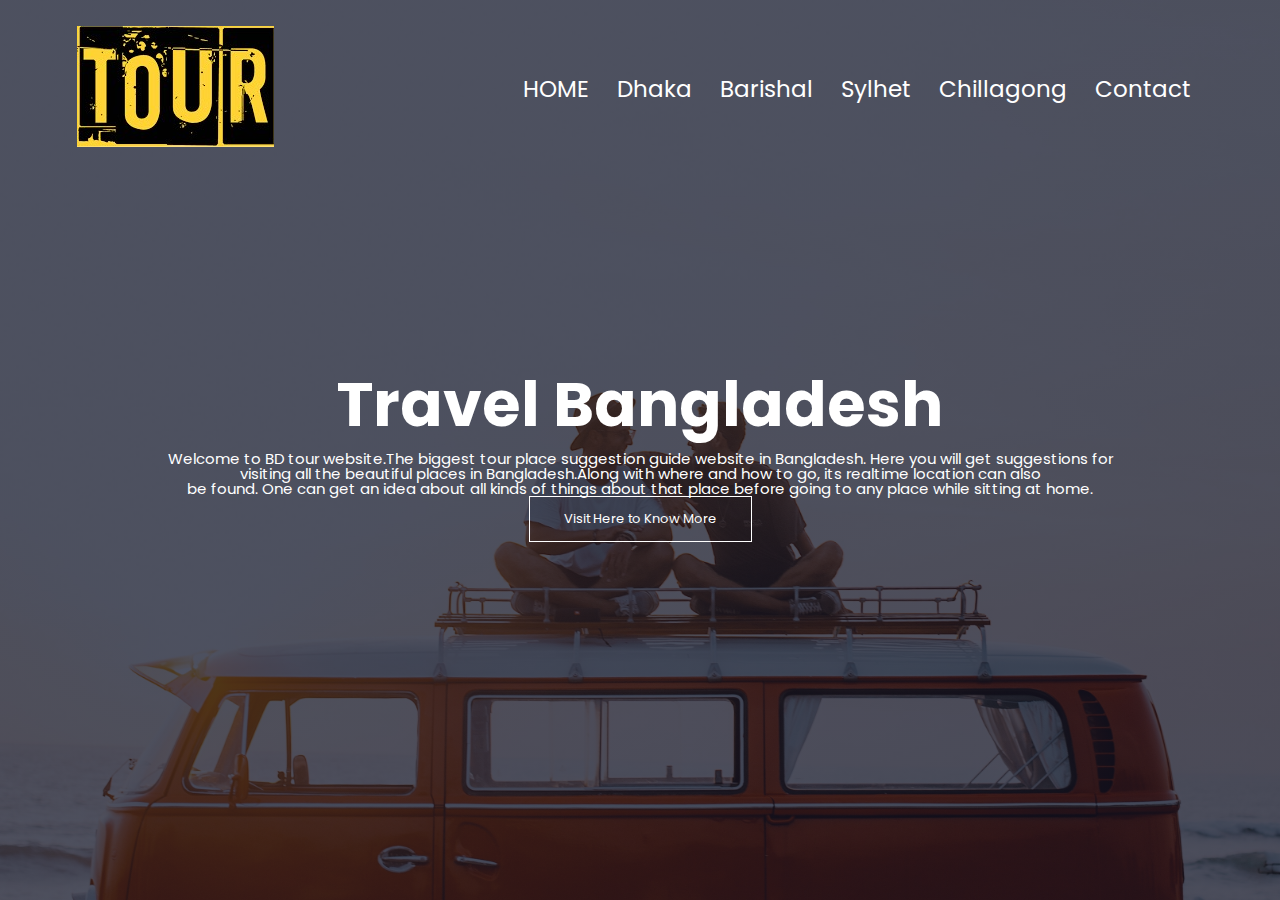
<file: Software Project 1/index.html>
<!DOCTYPE html>
	<html>
	<head>
		<meta name="viewport" content="width=device-width, initial-scale=1.0">
		<title>Tour Guide Website</title>
       <link rel="stylesheet" href="style.css">
        
      <link rel="preconnect" href="https://fonts.googleapis.com">
<link rel="preconnect" href="https://fonts.gstatic.com" crossorigin>
<link href="https://fonts.googleapis.com/css2?family=Poppins:wght@200;300;400;600;700&display=swap" rel="stylesheet">
        
	</head>
	<body>
        
	<section class="header">
		<nav>
           <a href="index.html"> <img src="images/logo1.jpg">
               </a>
            <div class="nav-links">
                <ul>
                    <li> <a href="">HOME</a></li>
                    <li> <a href="">Dhaka</a></li>
                    <li> <a href="">Barishal</a></li>
                    <li> <a href="">Sylhet</a></li>
                    <li> <a href="">Chillagong</a></li>
                    <li> <a href="">Contact</a></li>

                </ul>
            </div>
        </nav> 
<div class="text-box">
    <h1>Travel Bangladesh</h1>
    <p>Welcome to BD tour website.The biggest tour place suggestion guide website in Bangladesh.  Here you will get suggestions for<br>visiting all the beautiful places in Bangladesh.Along with where and how to go, its realtime location can also<br>be found.  One can get an idea about all kinds of things about that place before going to any place while sitting at home.
        
    </p>
    <a href="" class="hero-btn">Visit Here to Know More</a>
    
    
        </div>      
         
        <section>
        <!------- Dhaka --------->
     <section class="HOME">

         
         
            </section>   
        
        
        </section>
        
    </section>
	</body>
	</html>
</file>
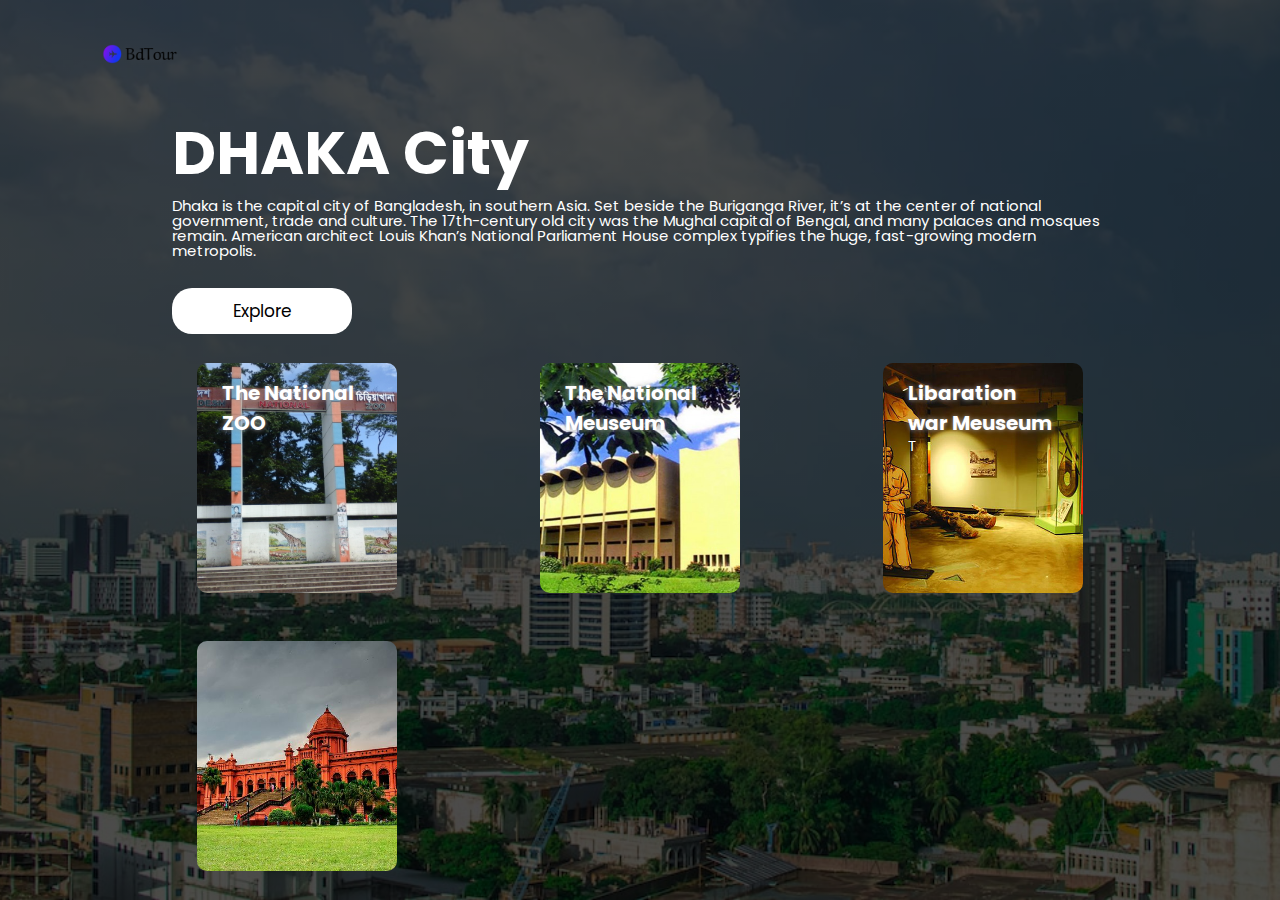
<file: dhaka.html>
<html>
	<head>
		<meta name="viewport" content="width=device-width, initial-scale=1.0">
		<title>Dhaka City</title>
       <link rel="stylesheet" href="style.css">
        
      <link rel="preconnect" href="https://fonts.googleapis.com">
<link rel="preconnect" href="https://fonts.gstatic.com" crossorigin>
<link href="https://fonts.googleapis.com/css2?family=Poppins:wght@200;300;400;600;700&display=swap" rel="stylesheet">
        
	</head>
<body>
    <div class="DhakaPlace">
      <div class="navbar">
          <img src="images/de.png" class="logo">
          <nav>   
          </nav>
        </div>
        
        <div class="row">
        <div  class="column">
            <h1>DHAKA City</h1>
            <p>
            Dhaka is the capital city of Bangladesh, in southern Asia. Set beside the Buriganga River, it’s at the center of national government, trade and culture. The 17th-century old city was the Mughal capital of Bengal, and many palaces and mosques remain. American architect Louis Khan’s National Parliament House complex typifies the huge, fast-growing modern metropolis.
            </p>
            
            <button type="button">Explore</button>
            </div>
            
                
                
                <div class="col">
                    <div class="card  card1">
                <h5>The National ZOO</h5>
                <p>
                        
                        </p>
                    
                </div> 
                </div>
            
            
               <div class="col">
                    <div class="card card2">
                <h5>The National Meuseum</h5>
                <p>
                        
                        </p>
                    
                </div> 
                </div>
            
            
            
            
               <div class="col">
                    <div class="card  card3">
                <h5>Libaration war Meuseum</h5>
                <p>T
                        
                        
                        </p>
                    
                </div> 
                </div>
            
            
            
            
               <div class="col">
          <a href="Ahsan Monjil.html" class="card card4">
            <h5 style="color: white;"></h5>
          </a>
        </div>
                   
    
</body>
</html>
</file>
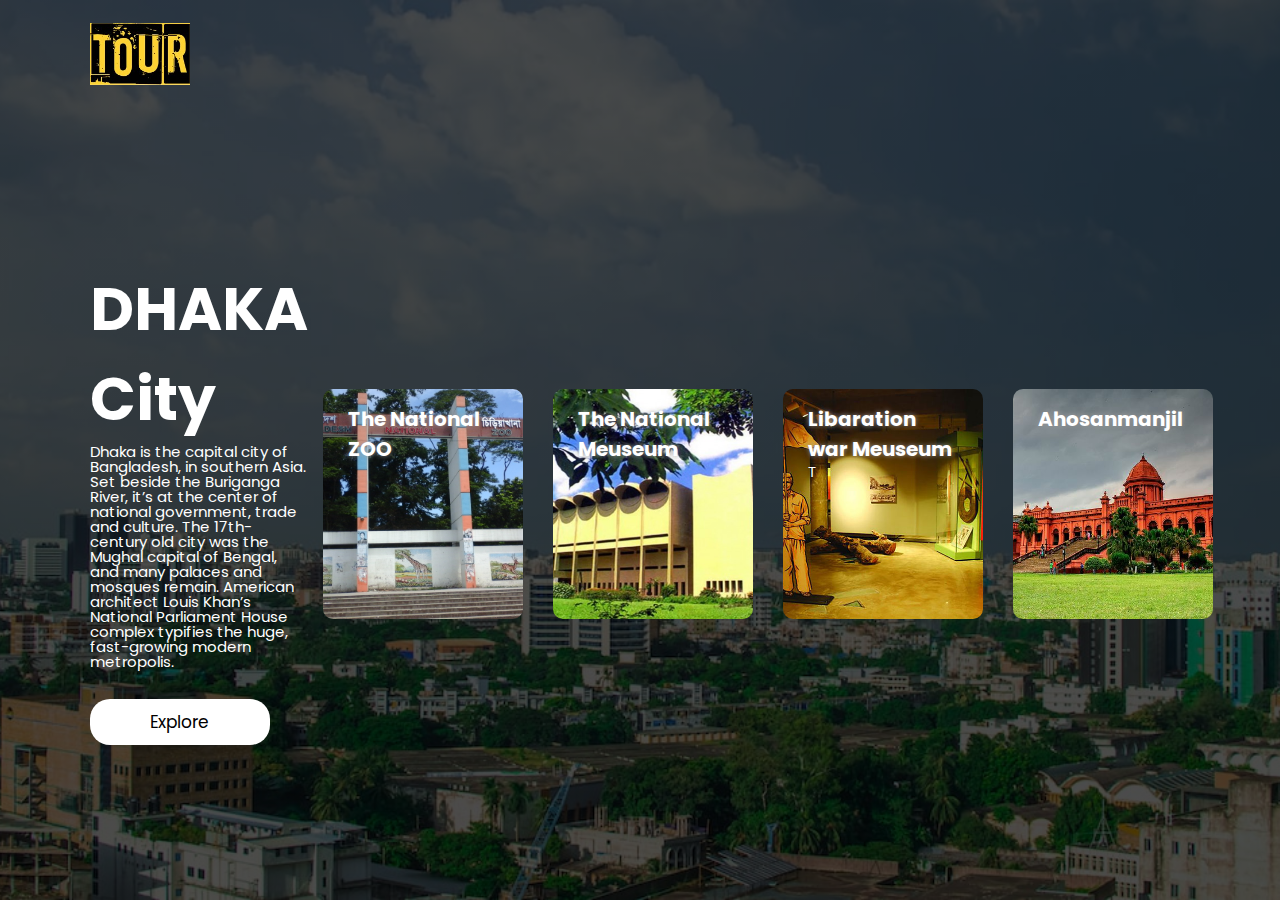
<file: Software Project 1/dhaka.html>
<html>
	<head>
		<meta name="viewport" content="width=device-width, initial-scale=1.0">
		<title>Dhaka City</title>
       <link rel="stylesheet" href="style.css">
        
      <link rel="preconnect" href="https://fonts.googleapis.com">
<link rel="preconnect" href="https://fonts.gstatic.com" crossorigin>
<link href="https://fonts.googleapis.com/css2?family=Poppins:wght@200;300;400;600;700&display=swap" rel="stylesheet">
        
	</head>
<body>
    <div class="DhakaPlace">
      <div class="navbar">
          <img src="images/logo1.jpg" class="logo">
          <nav>   
          </nav>
        </div>
        
        <div class="row">
        <div  class="column">
            <h1>DHAKA City</h1>
            <p>
            Dhaka is the capital city of Bangladesh, in southern Asia. Set beside the Buriganga River, it’s at the center of national government, trade and culture. The 17th-century old city was the Mughal capital of Bengal, and many palaces and mosques remain. American architect Louis Khan’s National Parliament House complex typifies the huge, fast-growing modern metropolis.
            </p>
            
            <button type="button">Explore</button>
            </div>
            
                
                
                <div class="col">
                    <div class="card  card1">
                <h5>The National ZOO</h5>
                <p>
                        
                        </p>
                    
                </div> 
                </div>
            
            
               <div class="col">
                    <div class="card card2">
                <h5>The National Meuseum</h5>
                <p>
                        
                        </p>
                    
                </div> 
                </div>
            
            
            
            
               <div class="col">
                    <div class="card  card3">
                <h5>Libaration war Meuseum</h5>
                <p>T
                        
                        
                        </p>
                    
                </div> 
                </div>
            
            
            
            
               <div class="col">
                    <div class="card  card4">
                <h5>Ahosanmanjil</h5>
                
                    
                </div> 
                </div>
                
            
                
                
                       
            
            </div>
            </div>      
    
</body>
</html>
</file>
<file: Software Project 1/style.css>
*{
	margin :0;
	padding: 0;
    font-family: 'Poppins', sans-serif;
}
.header{
	min-height: 100vh;
	width: 100%;
    background-image: linear-gradient(rgba(4, 9, 30, 0.7),rgba(4, 9, 30, 0.7)),url(images/Background.jpg);
    background-position: center;
    background-size: cover;
    position: realtive;
}

nav{
    display: flex;
    padding: 2% 6%;
    justify-content: space-between;
    align-items: center;
}
nav img{
    width ;150px;
    
}
.nav-links{
    flex; 1;
    text-align: right;
}
.nav-links ul li{
    list-style: none;
    display: inline-block;
    padding: 8px 12px;
    position: relative;
}
.nav-links ul li a{
    color: #fff; 
    text-decoration: none;
    font-size: 23px;
}

.nav-links ul li::after{
    content: '';
    width: 0%;
    height: 2px;
    background: #f44336;
    display: block;
    margin: auto;
    transition: 0.05s;
}

.nav-links ul li:hover::after{
    width: 100%; 
}

.text-box{
    width: 90%; color: #fff;  position: absolute; top: 50%; left:50%; transform: translate(-50%,-50%);
    text-align:center;
}

.text-box h1{
    font-size: 62px;
}

>text-box p{
    margin: 10px 0 40px;
    font-size: 14px;
    color:#fff; 
}


.hero-btn{
    display: inline-block;
    text-decoration: none;
    color: #fff;
    border: 1px solid #fff;
    padding: 12px 34px;
    font-size: 13px;
    background: transparent;
    position: relative;
    cursor: pointer;
}

.hero-btn:hover{
    border: 1px solid #f44336;
    background: #ffffe0;
    transition: 1s;
}

@media(max-width: 700px){
    .text-box h1 {
        font-size: 62px ;
    } 
    .nav-links ul li{
        display: block;
    }
    .nav-links {
        position: absolute;
        background:#f44336;
        height: 100vh;
        width: 200px;
        top: 0;
        right: 0;
        text-align: left;
        z-index: 2;
    }
}


/*----- Offer -----*/
.HOME{
    width: 80%;
    margin: auto;
    text-align: center;
    padding-top: 100px;
}

.DhakaPlace{
	height: 100vh;
	width: 100%;
    background-image: linear-gradient(rgba(0, 0, 0, 0.7),rgba(0, 0, 0, 0.7)),url(images/d.jpeg);
    background-position: center;
    background-size: cover;
    padding-left: 7%;
    padding-right: 7%;
    box-sizing:border-box;
}

.navbar{
    height: 12%;
    display: flex;
    align-items:center;
    
}
.logo{
    width: 100px;
    cursor: 50px;
    cursor: pointer;  
}

.row{
    display: flex ;
    height: 88%;
    align-items: center;
}
h1{
   color: #Fff;
    font-size: 60px;
}

p{
    color: #Fff;
    font-size: 15px;
    line-height: 15px;
}

button{
    width: 180px;
    color:#000;
    font-size: 17px;
    padding: 10px;
    background: #fff;
    border: 0;
    border-radius: 20px;
    outline: none;
    margin-top: 30px;
}



.card{
    width: 200px;
    height:  230px ;
    display: inline-block;
    border-radius: 10px;
    padding: 15px 25px;
    box-sizing: border-box;
    cursor: pointer;
    margin: 10px 15px;
      
    background-position: center;
    background-size: cover;
    transition: transform 0.5s;
    
}


.card:hover{
   transform: translateY(-10px);
}

.card1{
    background-image: url(images/zoo.jpg);
}

.card2{
    background-image: url(images/meusum.jpg);
}

.card3{
    background-image: url(images/libaration%20museum.jpeg);
}


.card4{
    background-image: url(images/Ahosanmonjil.jpg);
}


h5{
    color: #fff;
    font-size: 20px;
    text-shadow: 0 0 5px   #999;
    
}


card p{
    
    text-shadow: 0 0 15px   #000;
    font-size: 8px;
}
</file>
<file: style.css>
*{
	margin :0;
	padding: 0;
    font-family: 'Poppins', sans-serif;
}
.header{
	min-height: 100vh;
	width: 100%;
    background-image: linear-gradient(rgba(4, 9, 30, 0.7),rgba(4, 9, 30, 0.7)),url(images/Background.jpg);
    background-position: center;
    background-size: cover;
    position: realtive;
}

nav{
    display: flex;
    padding: 2% 6%;
    justify-content: space-between;
    align-items: center;
}
nav img{
    width ;150px;
    
}
.nav-links{
    flex; 1;
    text-align: right;
}
.nav-links ul li{
    list-style: none;
    display: inline-block;
    padding: 8px 12px;
    position: relative;
}
.nav-links ul li a{
    color: #fff; 
    text-decoration: none;
    font-size: 23px;
}

.nav-links ul li::after{
    content: '';
    width: 0%;
    height: 2px;
    background: #f44336;
    display: block;
    margin: auto;
    transition: 0.05s;
}

.nav-links ul li:hover::after{
    width: 100%; 
}

.text-box{
    width: 90%; color: #fff;  position: absolute; top: 50%; left:50%; transform: translate(-50%,-50%);
    text-align:center;
}

.text-box h1{
    font-size: 62px;
}

>text-box p{
    margin: 10px 0 40px;
    font-size: 14px;
    color:#fff; 
}


.hero-btn{
    display: inline-block;
    text-decoration: none;
    color: #fff;
    border: 1px solid #fff;
    padding: 12px 34px;
    font-size: 13px;
    background: transparent;
    position: relative;
    cursor: pointer;
}

.hero-btn:hover{
    border: 1px solid #f44336;
    background: #ffffe0;
    transition: 1s;
}

@media(max-width: 700px){
    .text-box h1 {
        font-size: 62px ;
    } 
    .nav-links ul li{
        display: block;
    }
    .nav-links {
        position: absolute;
        background:#f44336;
        height: 100vh;
        width: 200px;
        top: 0;
        right: 0;
        text-align: left;
        z-index: 2;
    }
}


/*----- Offer -----*/
.HOME{
    width: 80%;
    margin: auto;
    text-align: center;
    padding-top: 100px;
}

.DhakaPlace{
	height: 100vh;
	width: 100%;
    background-image: linear-gradient(rgba(0, 0, 0, 0.7),rgba(0, 0, 0, 0.7)),url(images/d.jpeg);
    background-position: center;
    background-size: cover;
    padding-left: 7%;
    padding-right: 7%;
    box-sizing:border-box;
}

.navbar{
    height: 12%;
    display: flex;
    align-items:center;
    
}
.logo{
    width: 100px;
    cursor: 50px;
    cursor: pointer;  
}

.row{
    display: flex ;
    height: 88%;
    align-items: center;
}
h1{
   color: #Fff;
    font-size: 60px;
}

p{
    color: #Fff;
    font-size: 15px;
    line-height: 15px;
}

button{
    width: 180px;
    color:#000;
    font-size: 17px;
    padding: 10px;
    background: #fff;
    border: 0;
    border-radius: 20px;
    outline: none;
    margin-top: 30px;
}



.card{
    width: 200px;
    height:  230px ;
    display: inline-block;
    border-radius: 10px;
    padding: 15px 25px;
    box-sizing: border-box;
    cursor: pointer;
    margin: 10px 15px;
      
    background-position: center;
    background-size: cover;
    transition: transform 0.5s;
    
}


.card:hover{
   transform: translateY(-10px);
}

.card1{
    background-image: url(images/zoo.jpg);
}

.card2{
    background-image: url(images/meusum.jpg);
}

.card3{
    background-image: url(images/libaration%20museum.jpeg);
}


.card4{
    background-image: url(images/Ahosanmonjil.jpg);
    
}


h5{
    color: #fff;
    font-size: 20px;
    text-shadow: 0 0 5px   #999;
    
}


card p{
    
    text-shadow: 0 0 15px   #000;
    font-size: 8px;
}


/*----- Footer CSS file start from here -----*/

footer{
    width: 100%;
    position: relative;
    height: 270px;
    bottom: 0;
    background: linear-gradient(to right,#00090c , #2d1b00);
    color: #fff;
    padding: 100px 0 30px;
    font-size: 15px;
    line-height: 20px;
    margin-top: auto;
}

.row{
    width: 85%;
    margin: auto;
    display: flex;
    flex-wrap: wrap;
    align-items: flex-start;
    justify-content: space-between;
    
}

.col{
    flex-basis: 25%;
    padding: 10px;
    
}

.col:nth-child(2),.col:nth-child(3) ,.col:nth-child(4) ,.col:nth-child(5){
    flex-basis: 15%;
}






.logofooter{
    width: 150px;
    margin-bottom: 50px;
}

.col h3{
    width: fit-content;
    margin-bottom: 40px;
    position: relative;
    
}
.email{
    width: fit-content;
    margin-bottom: 1px solid #ccc;
margin: 20px 0;
}


from{
    padding-bottom: 15px;
    display: flex;
    align-items: center;
    justify-content: space-between;
    border-bottom: 1px solid #CCC;
    margin-bottom: 50px;

    
}
from .far{
    font-size: 18px;
    margin-right: 18px;
}


from input{
    
    width: 100%;
    background: transparent;
    color: #CCC;
    border: 0;
    outline: none;
}

from button{
    background: transparent;
    border: 0;
    outline: none;
    cursor: pointer;
}

from button .fa-solid{
    font-size: 16px;
    color: #ccc;

}



.social-icons .fa-brands{
    width: 30px;
    height: 30px;
    border-radius: 50%;
    text-align: center;
    line-height: 30px;
    font-size: 23px;
    color: #000;
    background: #fff;
    margin-right: 16px;
   cursor: pointer;
}



hr{
    width: 90%;
    border: 0;
    border-bottom: 1px solid #ccc;
    margin: 20px auto;
    
}

.copyright{
    text-align: center;
}

.underline{
    width: 100%;
    height: 5px;
    background: #767676;
    border-radius: 3px;
    position: absolute;
    top: 25px;
    left: 0;
    overflow: hidden;
}

.underline span{
    width: 15px;
    height: 100%;
    background: #fff;
    border-radius: 3px;
    position: absolute;
    top: 0;
    left: 10px;
    animation: moving 2s linear infinite;
}

@keyframes moving{
    0%{
        left: -20px;
        
    }
    100%{
        left: 100%;
    }
}
</file>
